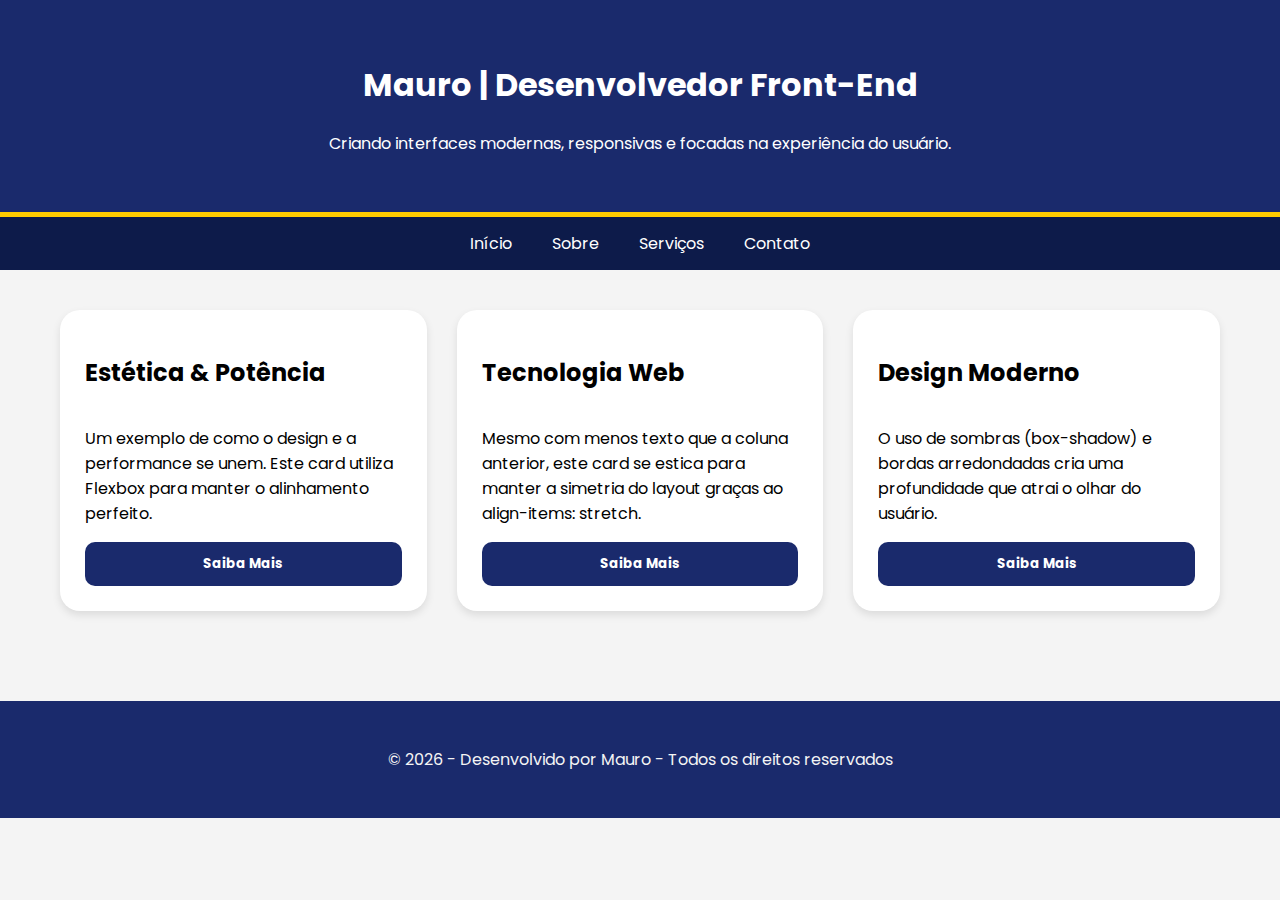
<file: maurin.html>
<!DOCTYPE html>
<html lang="pt-br">
<head>
    <meta charset="UTF-8">
    <meta name="viewport" content="width=device-width, initial-scale=1.0">
    <title>Meu Portfólio Responsivo</title>
    <link href="https://fonts.googleapis.com/css2?family=Poppins:wght@300;400;700&display=swap" rel="stylesheet">
    <link rel="stylesheet" href="style.css">
</head>
<body>

    <header class="topo">
        <h1>Mauro | Desenvolvedor Front-End</h1>
        <p>Criando interfaces modernas, responsivas e focadas na experiência do usuário.</p>
    </header>
 
    <nav class="menu-navegacao">
        <a href="#">Início</a>
        <a href="#">Sobre</a>
        <a href="#">Serviços</a>
        <a href="#">Contato</a>
    </nav>

    <main class="container">
        <section class="coluna-50">
           <h2>Estética & Potência</h2> <p>Um exemplo de como o design e a performance se unem. Este card utiliza Flexbox para manter o alinhamento perfeito.</p>
            <button class="btn-card">Saiba Mais</button>
        </section>

        <section class="coluna-50">
            <h2>Tecnologia Web</h2>
            <p>Mesmo com menos texto que a coluna anterior, este card se estica para manter a simetria do layout graças ao align-items: stretch.</p>
            <button class="btn-card">Saiba Mais</button>
        </section>

        <section class="coluna-50">
            <h2>Design Moderno</h2>
            <p>O uso de sombras (box-shadow) e bordas arredondadas cria uma profundidade que atrai o olhar do usuário.</p>
            <button class="btn-card">Saiba Mais</button>
        </section>
    </main>

    <footer class="rodape">
        <p>&copy; 2026 - Desenvolvido por Mauro - Todos os direitos reservados</p>
    </footer>

</body>
</html>
</file>
<file: style.css>
/* Reset básico e Fonte */
body {
    font-family: 'Poppins', sans-serif;
    background-color: #f4f4f4;
    margin: 0;
    padding: 0;
}

/* Topo Estilizado */
.topo {
    color: white;
    text-align: center;
    background-color: #1a2a6c;
    padding: 40px 20px;
    border-bottom: 5px solid #ffcc00;
}

/* Menu Flexível */
.menu-navegacao {
    background-color: #0d1b4a;
    display: flex;
    justify-content: center;
    flex-wrap: wrap;
}

.menu-navegacao a {
    color: white;
    padding: 14px 20px;
    text-decoration: none;
    transition: 0.3s;
    display: inline-block;
}

.menu-navegacao a:hover {
    color: #ffcc00;
    transform: scale(1.1);
}

/* Container Principal */
.container {
    display: flex;
    flex-wrap: wrap;
    justify-content: center;
    align-items: stretch; /* Garante alturas iguais */
    gap: 30px;
    padding: 40px 20px;
    max-width: 1200px;
    margin: 0 auto;
    box-sizing: border-box;
}

/* Cards (Colunas) */
.coluna-50 {
    flex: 1 1 350px;
    max-width: 400px;
    padding: 25px;
    box-sizing: border-box;
    border-radius: 20px;
    box-shadow: 0 4px 8px 0 rgba(0, 0, 0, 0.1);
    background-color: #ffffff;
    transition: 0.3s;
    
    /* Faz o conteúdo interno ser flex para o botão ir pro fim */
    display: flex;
    flex-direction: column;
}

.coluna-50:hover {
    transform: translateY(-10px);
    box-shadow: 0 12px 24px 0 rgba(0, 0, 0, 0.2);
}

/* Imagens nos Cards */
.coluna-50 img {
    width: 100%;
    height: auto;
    border-radius: 10px;
    display: block;
    margin-bottom: 15px;
}

/* Botão do Card */
.btn-card {
    background-color: #1a2a6c;
    color: white;
    border: none;
    padding: 12px;
    border-radius: 10px;
    cursor: pointer;
    font-family: 'Poppins', sans-serif;
    font-weight: bold;
    transition: 0.3s;
    margin-top: auto; /* Joga o botão para a base do card */
}

.btn-card:hover {
    background-color: #ffcc00;
    color: #0d1b4a;
}

/* Rodapé */
.rodape {
    text-align: center;
    background-color: #1a2a6c;
    color: #f4f4f4;
    padding: 30px;
    margin-top: 50px;
}

/* Responsividade Celular */
@media (max-width: 600px) {
    .coluna-50 {
        flex: 1 1 100%;
    }
    .menu-navegacao a {
        width: 100%;
        text-align: center;
    }
}
</file>
